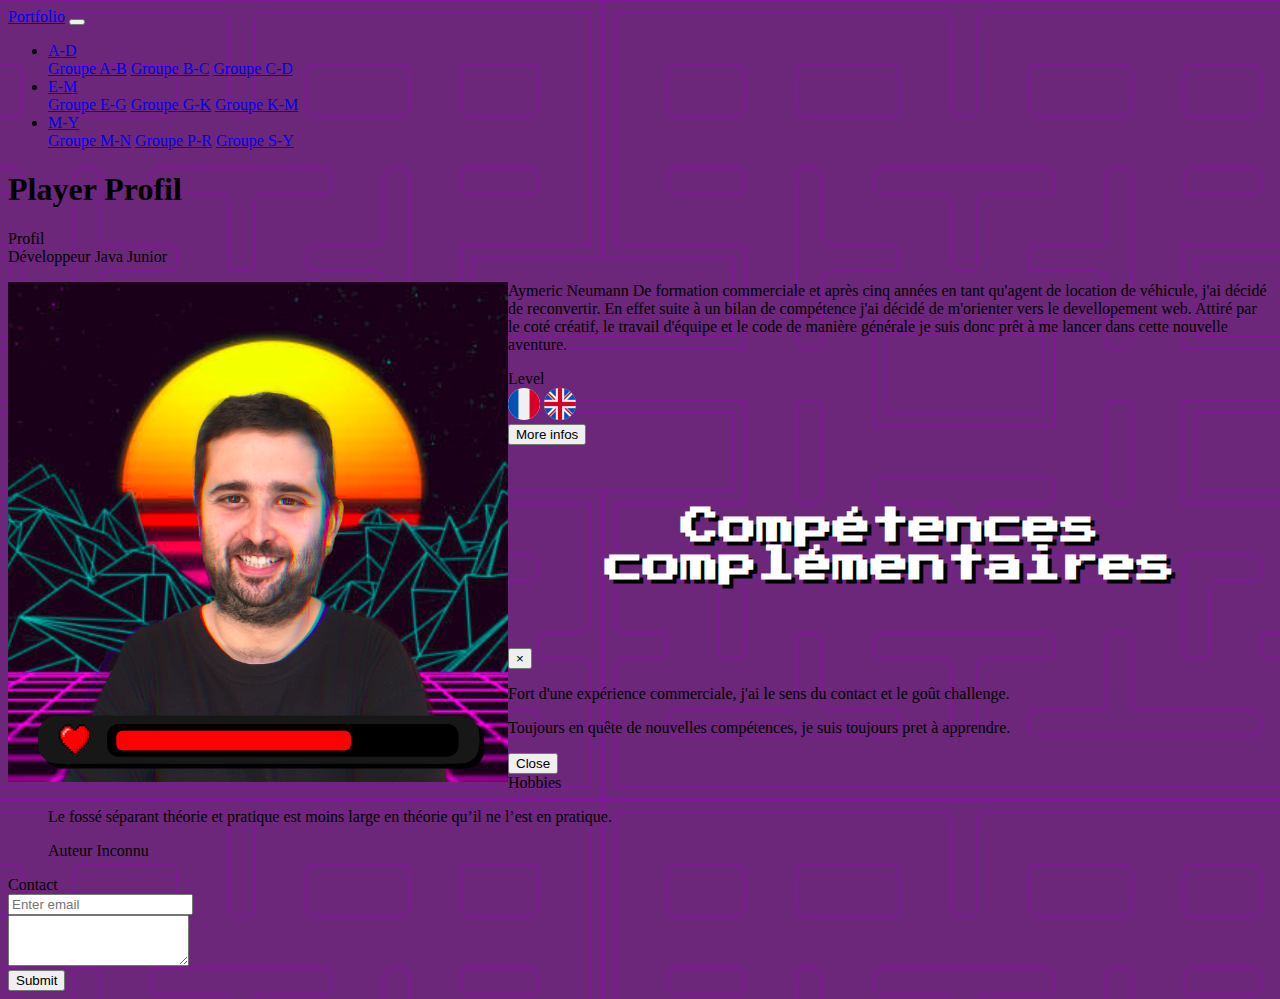
<file: ProfilPage_Aymeric.html>
<!DOCTYPE html>
<html lang="en">

<head>
    <meta charset="UTF-8">
    <meta name="viewport" content="width=device-width, initial-scale=1.0">
    <meta http-equiv="X-UA-Compatible" content="ie=edge">


    <link rel="stylesheet" href="https://stackpath.bootstrapcdn.com/bootstrap/4.1.3/css/bootstrap.min.css" integrity="sha384-MCw98/SFnGE8fJT3GXwEOngsV7Zt27NXFoaoApmYm81iuXoPkFOJwJ8ERdknLPMO"
        crossorigin="anonymous">
    <link rel="stylesheet" href="https://use.fontawesome.com/releases/v5.3.1/css/all.css" integrity="sha384-mzrmE5qonljUremFsqc01SB46JvROS7bZs3IO2EmfFsd15uHvIt+Y8vEf7N7fWAU"
        crossorigin="anonymous">

        <link rel="stylesheet" type="text/css" href="style.css">
        <link href="https://fonts.googleapis.com/css?family=Cousine|Press+Start+2P" rel="stylesheet">


    <title>Portfolio Equipe 7</title>
</head>

<body>
    <!--NAVBAR START-->
    <div class="container-fluid" style="padding:0px;">
            <nav class="navbar navbar-expand-lg navbar-light bg-light">
                    <a class="navbar-brand" href="#">Portfolio</a>
                  <button class="navbar-toggler" type="button" data-toggle="collapse" data-target="#navbarNavDropdown" aria-controls="navbarNavDropdown" aria-expanded="false" aria-label="Toggle navigation">
                    <span class="navbar-toggler-icon"></span>
                  </button>
                  <div class="collapse navbar-collapse" id="navbarNavDropdown">
                    <ul class="navbar-nav ml-auto mr-5">
                          <li class="nav-item dropdown">
                            <a class="nav-link dropdown-toggle" href="#" id="groupe1" data-toggle="dropdown" aria-haspopup="true" aria-expanded="false">
                                A-D
                            </a>
                            <div class="dropdown-menu" aria-labelledby="groupe1">
                                <a class="dropdown-item" href="page1.html">Groupe A-B</a>
                                <a class="dropdown-item" href="page2.html">Groupe B-C</a>
                                <a class="dropdown-item" href="page3.html">Groupe C-D</a>
                            </div>
                        </li>
    
                          <li class="nav-item dropdown">
                            <a class="nav-link dropdown-toggle" href="#" id="groupe2" data-toggle="dropdown" aria-haspopup="true" aria-expanded="false">
                                E-M
                            </a>
                            <div class="dropdown-menu" aria-labelledby="groupe2">
                                <a class="dropdown-item" href="page4.html">Groupe E-G</a>
                                <a class="dropdown-item" href="page5.html">Groupe G-K</a>
                                <a class="dropdown-item" href="page6.html">Groupe K-M</a>
                            </div>
                        </li>
    
                        <li class="nav-item dropdown">
                            <a class="nav-link dropdown-toggle" href="#" id="groupe3" data-toggle="dropdown" aria-haspopup="true" aria-expanded="false">
                                M-Y
                            </a>
                            <div class="dropdown-menu" aria-labelledby="groupe3">
                                <a class="dropdown-item" href="page7.html">Groupe M-N</a>
                                <a class="dropdown-item" href="page8.html">Groupe P-R</a>
                                <a class="dropdown-item" href="page9.html">Groupe S-Y</a>
                            </div>
                        </li>
                    </ul>
                  </div>
            </nav>
        </div>
    
    <!--NAVBAR END-->

    <h1 class="profilPageTitle">Player Profil</h1>

    <section class="ProfilSection">
    <!--Profiles-->
    <div class="sectionNames">Profil</div>



    <div class="card maCarte">

        <div class="card-header myTitleCard">
            Développeur Java Junior
        </div>
        <div class="card-body">
                <p class="cardDescription textCard">
                  <img src="img/Aymeric.png" alt="Image_Profil" class="profilePic" align="left" >

                    <myName>Aymeric Neumann</myName>
                    De formation commerciale et après cinq années en tant qu'agent de location de véhicule,
                    j'ai décidé de reconvertir. En effet suite à un bilan de compétence j'ai décidé de m'orienter
                    vers le devellopement web. Attiré par le coté créatif, le travail d'équipe et le code de 
                    manière générale je suis donc prêt à me lancer dans cette nouvelle aventure.
                    </p>

        </div>
    </div>
    </section>
    <!--Level-->
    <section class="LevelSection">
    <div class="sectionNames">Level</div>

    <div class="card maCarte">
        <div class="card-body">
            <div>
                <div class="logoSpan"><i class="fab fa-html5 fa-2x"></i><i class="fab fa-css3-alt fa-2x"></i></div>
                <div class="progress m-2" >
                    <div class="progress-bar progress-bar-striped progress-bar-animated progBar" role="progressbar"
                        aria-valuenow="75" aria-valuemin="0" aria-valuemax="100" style="width: 65%"></div>
                </div>
                <span><i class="fab fa-js-square fa-2x"></i></span>
                <div class="progress m-2" >
                    <div class="progress-bar progress-bar-striped progress-bar-animated progBar" role="progressbar"
                        aria-valuenow="20" aria-valuemin="0" aria-valuemax="100" style="width: 12%"></div>
                </div>
                <div><i class="fab fa-java fa-2x"></i></div>
                <div class="progress m-2" >
                    <div class="progress-bar progress-bar-striped progress-bar-animated progBar" role="progressbar"
                        aria-valuenow="5" aria-valuemin="0" aria-valuemax="100" style="width: 5%"></div>
                </div>
                <div><i class="fab fa-php fa-2x"></i></div>
                <div class="progress m-2" >
                    <div class="progress-bar progress-bar-striped progress-bar-animated progBar" role="progressbar"
                        aria-valuenow="1" aria-valuemin="0" aria-valuemax="100" style="width: 1%"></div>
                </div>
            </div>
            <div>
                <div class="flagContainer">
                    <img src="img/france.png" alt="flag1">
                    <img src="img/united-kingdom.png" alt="flag2">
                </div>
            </div>
            <button type="button" class="btn btn-primary modalBtn" data-toggle="modal" data-target="#exampleModal">
                More infos
            </button>
            <div class="modal fade" id="exampleModal" tabindex="-1" role="dialog" aria-labelledby="exampleModalLabel"
                aria-hidden="true">
                <div class="modal-dialog" role="document">
                    <div class="modal-content">
                        <div class="modal-header">
                            <h5 class="modal-title" id="exampleModalLabel">Compétences complémentaires</h5>
                            <button type="button" class="close" data-dismiss="modal" aria-label="Close">
                                <span aria-hidden="true">&times;</span>
                            </button>
                        </div>
                        <div class="modal-body">
                            <p>Fort d'une expérience commerciale, j'ai le sens du contact et le goût challenge.</p>
                            <p>Toujours en quête de nouvelles compétences, je suis toujours pret à apprendre.</p>
                        </div>
                        <div class="modal-footer">
                            <button type="button" class="btn btn-secondary" data-dismiss="modal">Close</button>
                        </div>
                    </div>
                </div>
            </div>

        </div>
    </div>
    </section>

    <!--Hobbies-->
    <section class="HobbiesSection">
        <div class="sectionNames">Hobbies</div>

        <div class="card maCarte">
            <div class="card-header hobbiesCardHeader">
                <i class="fas fa-motorcycle fa-2x"></i>
                <i class="fas fa-gamepad fa-2x"></i>
                <i class="fas fa-film fa-2x"></i>
            </div>
            <div class="card-body">
                <blockquote class="blockquote mb-0">
                    <p>Le fossé séparant théorie et pratique est moins large en théorie qu’il ne l’est en pratique.</p>
                    <div class="blockquote-footer">Auteur Inconnu<cite title="Source Title"></cite></div>
                </blockquote>
            </div>
        </div>
        <a href="../page7.html" class="blackLink"><i class="fas fa-arrow-circle-left fa-7x desktopVersion"></i></a><!--RETURN TO HOME BTN DESKTOP-->
    </section>

    <!--Contact-->
    <section class="ContactSection">
    <div class="sectionNames">Contact</div>

    <div class="card maCarte">
      <div class="card-header myTitleCard">
        <a href="https://www.linkedin.com/in/aymeric-neumann-867a4316a/" target="_blank" class="blackLink"><i class="fab fa-linkedin fa-2x socialNetworkLogo"></i></a>
        <a href="https://github.com/AyNeumann" target="_blank" class="blackLink"><i class="fab fa-github-square fa-2x socialNetworkLogo"></i></a>
        <a href="https://www.viadeo.com/p/00229co3fmqceszg" target="_blank" class="blackLink"><i class="fab fa-viadeo-square fa-2x socialNetworkLogo"></i></a>
      </div>

        <div class="card-body">
            <form>
                <div class="form-group">
                    <input type="email" class="form-control" id="exampleInputEmail1" aria-describedby="emailHelp"
                        placeholder="Enter email">
                </div>
                <div class="form-group">
                    <textarea class="form-control" id="exampleFormControlTextarea1" rows="3"></textarea>
                </div>
                <button type="submit" class="btn btn-primary submitBtn">Submit</button>
            </form>
        </div>
    </div>
    </section>

    <div class="ReturnArrowContainer">
        <a href="../page7.html" class="blackLink"><i class="fas fa-arrow-circle-left fa-3x mobileVersion"></i></a><!--RETURN TO HOME BTN MOBILE-->
    </div>



    <script src="https://code.jquery.com/jquery-3.3.1.slim.min.js" integrity="sha384-q8i/X+965DzO0rT7abK41JStQIAqVgRVzpbzo5smXKp4YfRvH+8abtTE1Pi6jizo"
        crossorigin="anonymous"></script>
    <script src="https://cdnjs.cloudflare.com/ajax/libs/popper.js/1.14.3/umd/popper.min.js" integrity="sha384-ZMP7rVo3mIykV+2+9J3UJ46jBk0WLaUAdn689aCwoqbBJiSnjAK/l8WvCWPIPm49"
        crossorigin="anonymous"></script>
    <script src="https://stackpath.bootstrapcdn.com/bootstrap/4.1.3/js/bootstrap.min.js" integrity="sha384-ChfqqxuZUCnJSK3+MXmPNIyE6ZbWh2IMqE241rYiqJxyMiZ6OW/JmZQ5stwEULTy"
        crossorigin="anonymous"></script>
</body>

</html>
</file>
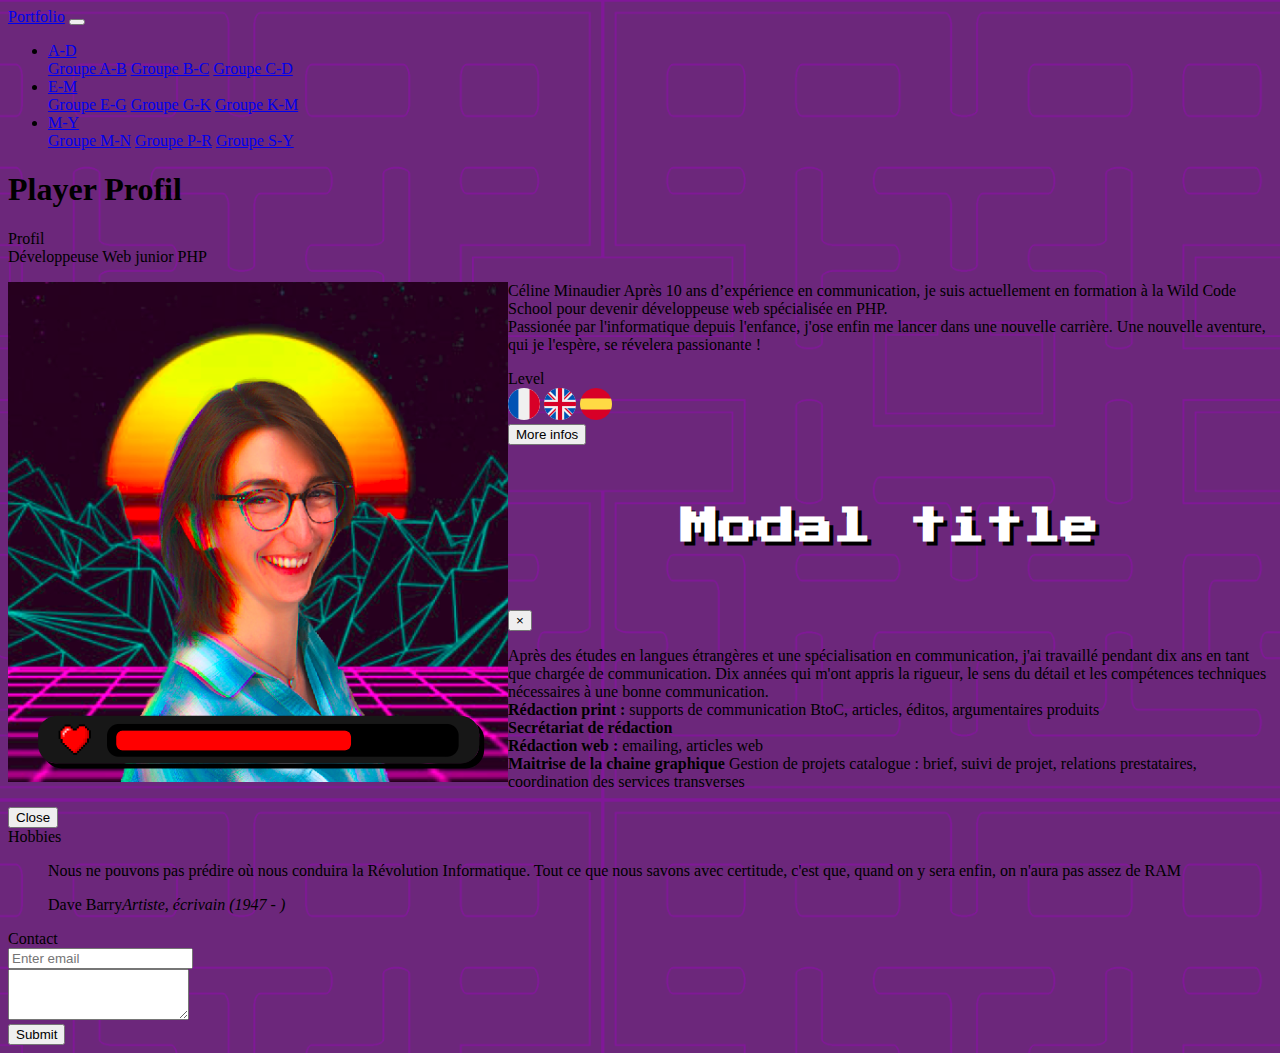
<file: ProfilPage_Celine.html>
<!DOCTYPE html>
<html lang="en">

<head>
    <meta charset="UTF-8">
    <meta name="viewport" content="width=device-width, initial-scale=1.0">
    <meta http-equiv="X-UA-Compatible" content="ie=edge">


    <link rel="stylesheet" href="https://stackpath.bootstrapcdn.com/bootstrap/4.1.3/css/bootstrap.min.css" integrity="sha384-MCw98/SFnGE8fJT3GXwEOngsV7Zt27NXFoaoApmYm81iuXoPkFOJwJ8ERdknLPMO"
        crossorigin="anonymous">
    <link rel="stylesheet" href="https://use.fontawesome.com/releases/v5.3.1/css/all.css" integrity="sha384-mzrmE5qonljUremFsqc01SB46JvROS7bZs3IO2EmfFsd15uHvIt+Y8vEf7N7fWAU"
        crossorigin="anonymous">

        <link rel="stylesheet" type="text/css" href="style.css">
        <link href="https://fonts.googleapis.com/css?family=Cousine|Press+Start+2P" rel="stylesheet">


    <title>Portfolio Equipe 7</title>
</head>

<body>
    <!--NAVBAR START-->
    <div class="container-fluid" style="padding:0px;">
            <nav class="navbar navbar-expand-lg navbar-light bg-light">
                    <a class="navbar-brand" href="#">Portfolio</a>
                  <button class="navbar-toggler" type="button" data-toggle="collapse" data-target="#navbarNavDropdown" aria-controls="navbarNavDropdown" aria-expanded="false" aria-label="Toggle navigation">
                    <span class="navbar-toggler-icon"></span>
                  </button>
                  <div class="collapse navbar-collapse" id="navbarNavDropdown">
                    <ul class="navbar-nav ml-auto mr-5">
                          <li class="nav-item dropdown">
                            <a class="nav-link dropdown-toggle" href="#" id="groupe1" data-toggle="dropdown" aria-haspopup="true" aria-expanded="false">
                                A-D
                            </a>
                            <div class="dropdown-menu" aria-labelledby="groupe1">
                                <a class="dropdown-item" href="page1.html">Groupe A-B</a>
                                <a class="dropdown-item" href="page2.html">Groupe B-C</a>
                                <a class="dropdown-item" href="page3.html">Groupe C-D</a>
                            </div>
                        </li>
    
                          <li class="nav-item dropdown">
                            <a class="nav-link dropdown-toggle" href="#" id="groupe2" data-toggle="dropdown" aria-haspopup="true" aria-expanded="false">
                                E-M
                            </a>
                            <div class="dropdown-menu" aria-labelledby="groupe2">
                                <a class="dropdown-item" href="page4.html">Groupe E-G</a>
                                <a class="dropdown-item" href="page5.html">Groupe G-K</a>
                                <a class="dropdown-item" href="page6.html">Groupe K-M</a>
                            </div>
                        </li>
    
                        <li class="nav-item dropdown">
                            <a class="nav-link dropdown-toggle" href="#" id="groupe3" data-toggle="dropdown" aria-haspopup="true" aria-expanded="false">
                                M-Y
                            </a>
                            <div class="dropdown-menu" aria-labelledby="groupe3">
                                <a class="dropdown-item" href="page7.html">Groupe M-N</a>
                                <a class="dropdown-item" href="page8.html">Groupe P-R</a>
                                <a class="dropdown-item" href="page9.html">Groupe S-Y</a>
                            </div>
                        </li>
                    </ul>
                  </div>
            </nav>
        </div>
    
    <!--NAVBAR END-->

    <h1 class="profilPageTitle">Player Profil</h1>

    <section class="ProfilSection">
    <!--Profiles-->
    <div class="sectionNames">Profil</div>



    <div class="card maCarte">

        <div class="card-header myTitleCard">
            Développeuse Web junior PHP
        </div>
        <div class="card-body">
                <p class="cardDescription textCard">
                  <img src="img/Celine.png" alt="Image_Profil" class="profilePic" align="left" >

                    <myName>Céline Minaudier</myName>
                    Après 10 ans d’expérience en communication, je suis actuellement en
                    formation à la Wild Code School pour devenir développeuse web spécialisée en PHP.<br/>
                    Passionée par l'informatique depuis l'enfance, j'ose enfin me lancer dans une nouvelle carrière. 
                    Une nouvelle aventure, qui je l'espère, se révelera passionante !
                </p>

        </div>
    </div>
    </section>
    <!--Level-->
    <section class="LevelSection">
    <div class="sectionNames">Level</div>

    <div class="card maCarte">
        <div class="card-body">
            <div>
                <div class="logoSpan"><i class="fab fa-html5 fa-2x"></i><i class="fab fa-css3-alt fa-2x"></i></div>
                <div class="progress m-2" >
                    <div class="progress-bar progress-bar-striped progress-bar-animated progBar" role="progressbar"
                        aria-valuenow="75" aria-valuemin="0" aria-valuemax="100" style="width: 30%"></div>
                </div>
                <span><i class="fab fa-js-square fa-2x"></i></span>
                <div class="progress m-2" >
                    <div class="progress-bar progress-bar-striped progress-bar-animated progBar" role="progressbar"
                        aria-valuenow="20" aria-valuemin="0" aria-valuemax="100" style="width: 1%"></div>
                </div>
                <div><i class="fab fa-java fa-2x"></i></div>
                <div class="progress m-2" >
                    <div class="progress-bar progress-bar-striped progress-bar-animated progBar" role="progressbar"
                        aria-valuenow="5" aria-valuemin="0" aria-valuemax="100" style="width: 1%"></div>
                </div>
                <div><i class="fab fa-php fa-2x"></i></div>
                <div class="progress m-2" >
                    <div class="progress-bar progress-bar-striped progress-bar-animated progBar" role="progressbar"
                        aria-valuenow="1" aria-valuemin="0" aria-valuemax="100" style="width: 10%"></div>
                </div>
            </div>
            <div>
                <div class="flagContainer">
                    <img src="img/france.png" alt="flag1">
                    <img src="img/united-kingdom.png" alt="flag2">
                    <img src="img/spain.png" alt="flag3">
                </div>
            </div>
            <button type="button" class="btn btn-primary modalBtn" data-toggle="modal" data-target="#exampleModal">
                More infos
            </button>
            <div class="modal fade" id="exampleModal" tabindex="-1" role="dialog" aria-labelledby="exampleModalLabel"
                aria-hidden="true">
                <div class="modal-dialog" role="document">
                    <div class="modal-content">
                        <div class="modal-header">
                            <h5 class="modal-title" id="exampleModalLabel">Modal title</h5>
                            <button type="button" class="close" data-dismiss="modal" aria-label="Close">
                                <span aria-hidden="true">&times;</span>
                            </button>
                        </div>
                        <div class="modal-body">
<p>Après des études en langues étrangères et une spécialisation en communication, 
    j'ai travaillé pendant dix ans en tant que chargée de communication. 
    Dix années qui m'ont appris la rigueur, le sens du détail et les compétences techniques nécessaires
    à une bonne communication.<br/>
    <b>Rédaction print : </b>supports de communication BtoC, articles, éditos, argumentaires produits<br/>
    <b>Secrétariat de rédaction</b><br/>
    <b>Rédaction web : </b>emailing, articles web<br/>
    <b>Maitrise de la chaine graphique</b> Gestion de projets catalogue : brief, suivi de projet, relations prestataires, coordination des services transverses
</p>
                        </div>
                        <div class="modal-footer">
                            <button type="button" class="btn btn-secondary" data-dismiss="modal">Close</button>
                        </div>
                    </div>
                </div>
            </div>

        </div>
    </div>
    </section>

    <!--Hobbies-->
    <section class="HobbiesSection">
        <div class="sectionNames">Hobbies</div>

        <div class="card maCarte">
            <div class="card-header hobbiesCardHeader">
                <i class="fas fa-swimmer fa-2x"></i>
                <i class="fas fa-headphones fa-2x"></i>
                <i class="fas fa-film fa-2x"></i>
            </div>
            <div class="card-body">
                <blockquote class="blockquote mb-0">
                    <p>Nous ne pouvons pas prédire où nous conduira la Révolution Informatique. Tout ce que nous savons
                            avec certitude, c'est que, quand on y sera enfin, on n'aura pas assez de RAM</p>
                    <div class="blockquote-footer">Dave Barry<cite title="Source Title">Artiste, écrivain (1947 - )</div>
                </blockquote>
            </div>
        </div>
        <a href="../page7.html" class="blackLink"><i class="fas fa-arrow-circle-left fa-7x desktopVersion"></i></a><!--RETURN TO HOME BTN DESKTOP-->
    </section>

    <!--Contact-->
    <section class="ContactSection">
    <div class="sectionNames">Contact</div>

    <div class="card maCarte">
      <div class="card-header myTitleCard">
        <a href="https://www.linkedin.com/in/celine-minaudier-3801a810/" target="_blank" class="blackLink"><i class="fab fa-linkedin fa-2x socialNetworkLogo"></i></a>
        <a href="https://github.com/CelineMi?tab=repositories" target="_blank" class="blackLink"><i class="fab fa-github-square fa-2x socialNetworkLogo"></i></a>
        <a href="http://www.viadeo.com/p/0021gbx3wqnz11a9" target="_blank" class="blackLink"><i class="fab fa-viadeo-square fa-2x socialNetworkLogo"></i></a>
      </div>

        <div class="card-body">
            <form>
                <div class="form-group">
                    <input type="email" class="form-control" id="exampleInputEmail1" aria-describedby="emailHelp"
                        placeholder="Enter email">
                </div>
                <div class="form-group">
                    <textarea class="form-control" id="exampleFormControlTextarea1" rows="3"></textarea>
                </div>
                <button type="submit" class="btn btn-primary submitBtn">Submit</button>
            </form>
        </div>
    </div>
    </section>

    <div class="ReturnArrowContainer">
        <a href="../page7.html" class="blackLink"><i class="fas fa-arrow-circle-left fa-3x mobileVersion"></i></a><!--RETURN TO HOME BTN MOBILE-->
    </div>



    <script src="https://code.jquery.com/jquery-3.3.1.slim.min.js" integrity="sha384-q8i/X+965DzO0rT7abK41JStQIAqVgRVzpbzo5smXKp4YfRvH+8abtTE1Pi6jizo"
        crossorigin="anonymous"></script>
    <script src="https://cdnjs.cloudflare.com/ajax/libs/popper.js/1.14.3/umd/popper.min.js" integrity="sha384-ZMP7rVo3mIykV+2+9J3UJ46jBk0WLaUAdn689aCwoqbBJiSnjAK/l8WvCWPIPm49"
        crossorigin="anonymous"></script>
    <script src="https://stackpath.bootstrapcdn.com/bootstrap/4.1.3/js/bootstrap.min.js" integrity="sha384-ChfqqxuZUCnJSK3+MXmPNIyE6ZbWh2IMqE241rYiqJxyMiZ6OW/JmZQ5stwEULTy"
        crossorigin="anonymous"></script>
</body>

</html>
</file>
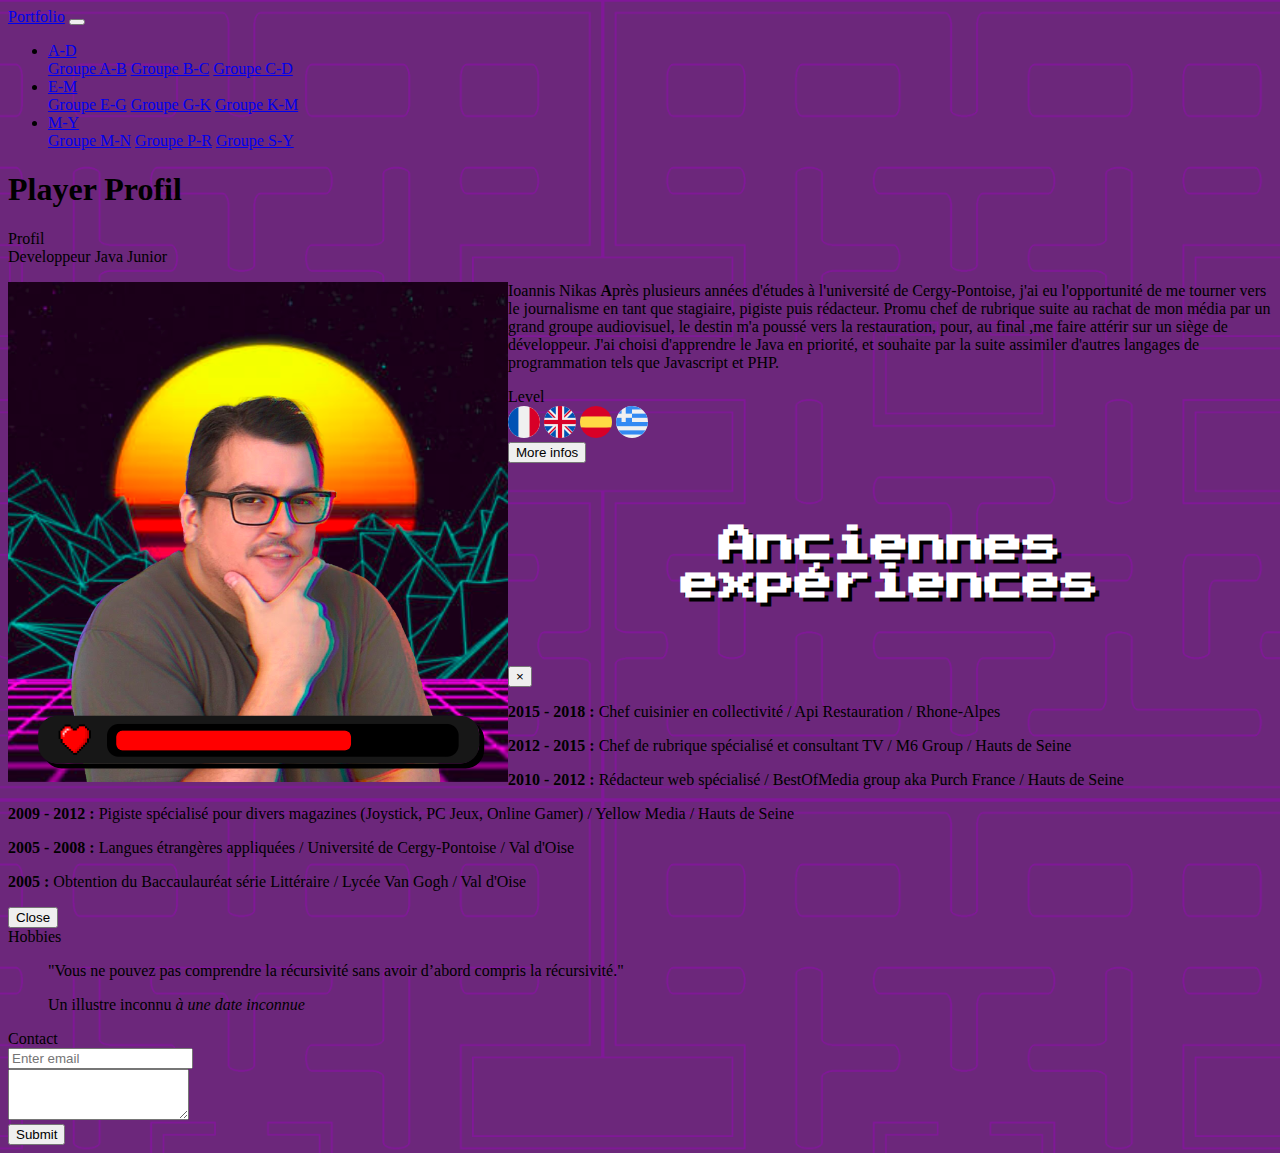
<file: ProfilPage_Ioannis.html>
<!DOCTYPE html>
<html lang="en">

<head>
    <meta charset="UTF-8">
    <meta name="viewport" content="width=device-width, initial-scale=1.0">
    <meta http-equiv="X-UA-Compatible" content="ie=edge">


    <link rel="stylesheet" href="https://stackpath.bootstrapcdn.com/bootstrap/4.1.3/css/bootstrap.min.css" integrity="sha384-MCw98/SFnGE8fJT3GXwEOngsV7Zt27NXFoaoApmYm81iuXoPkFOJwJ8ERdknLPMO"
        crossorigin="anonymous">
    <link rel="stylesheet" href="https://use.fontawesome.com/releases/v5.3.1/css/all.css" integrity="sha384-mzrmE5qonljUremFsqc01SB46JvROS7bZs3IO2EmfFsd15uHvIt+Y8vEf7N7fWAU"
        crossorigin="anonymous">

        <link rel="stylesheet" type="text/css" href="style.css">
        <link href="https://fonts.googleapis.com/css?family=Cousine|Press+Start+2P" rel="stylesheet">


    <title>Portfolio Equipe 7</title>
</head>

<body>
    <!--NAVBAR START-->
    <div class="container-fluid" style="padding:0px;">
            <nav class="navbar navbar-expand-lg navbar-light bg-light">
                    <a class="navbar-brand" href="#">Portfolio</a>
                  <button class="navbar-toggler" type="button" data-toggle="collapse" data-target="#navbarNavDropdown" aria-controls="navbarNavDropdown" aria-expanded="false" aria-label="Toggle navigation">
                    <span class="navbar-toggler-icon"></span>
                  </button>
                  <div class="collapse navbar-collapse" id="navbarNavDropdown">
                    <ul class="navbar-nav ml-auto mr-5">
                          <li class="nav-item dropdown">
                            <a class="nav-link dropdown-toggle" href="#" id="groupe1" data-toggle="dropdown" aria-haspopup="true" aria-expanded="false">
                                A-D
                            </a>
                            <div class="dropdown-menu" aria-labelledby="groupe1">
                                <a class="dropdown-item" href="page1.html">Groupe A-B</a>
                                <a class="dropdown-item" href="page2.html">Groupe B-C</a>
                                <a class="dropdown-item" href="page3.html">Groupe C-D</a>
                            </div>
                        </li>
    
                          <li class="nav-item dropdown">
                            <a class="nav-link dropdown-toggle" href="#" id="groupe2" data-toggle="dropdown" aria-haspopup="true" aria-expanded="false">
                                E-M
                            </a>
                            <div class="dropdown-menu" aria-labelledby="groupe2">
                                <a class="dropdown-item" href="page4.html">Groupe E-G</a>
                                <a class="dropdown-item" href="page5.html">Groupe G-K</a>
                                <a class="dropdown-item" href="page6.html">Groupe K-M</a>
                            </div>
                        </li>
    
                        <li class="nav-item dropdown">
                            <a class="nav-link dropdown-toggle" href="#" id="groupe3" data-toggle="dropdown" aria-haspopup="true" aria-expanded="false">
                                M-Y
                            </a>
                            <div class="dropdown-menu" aria-labelledby="groupe3">
                                <a class="dropdown-item" href="page7.html">Groupe M-N</a>
                                <a class="dropdown-item" href="page8.html">Groupe P-R</a>
                                <a class="dropdown-item" href="page9.html">Groupe S-Y</a>
                            </div>
                        </li>
                    </ul>
                  </div>
            </nav>
        </div>
    
    <!--NAVBAR END-->

    <h1 class="profilPageTitle">Player Profil</h1>

    <section class="ProfilSection">
    <!--Profiles-->
    <div class="sectionNames">Profil</div>



    <div class="card maCarte">

        <div class="card-header myTitleCard">
            Developpeur Java Junior
        </div>
        <div class="card-body">
                <p class="cardDescription textCard">
                  <img src="img/Ioannis.png" alt="Image_Profil" class="profilePic" align="left" >

                    <myName>Ioannis Nikas</myName>
                    <b>A</b>près plusieurs années d'études à l'université de Cergy-Pontoise, 
                    j'ai eu l'opportunité de me tourner vers le journalisme en tant que stagiaire, pigiste puis rédacteur.
                    Promu chef de rubrique suite au rachat de mon média par un grand groupe audiovisuel, le destin m'a poussé vers la restauration,
                    pour, au final ,me faire attérir sur un siège de développeur. J'ai choisi d'apprendre le Java en priorité, et souhaite par la suite
                    assimiler d'autres langages de programmation tels que Javascript et PHP.
                    <br/>

        </div>
    </div>
    </section>
    <!--Level-->
    <section class="LevelSection">
    <div class="sectionNames">Level</div>

    <div class="card maCarte">
        <div class="card-body">
            <div>
                <div class="logoSpan"><i class="fab fa-html5 fa-2x"></i><i class="fab fa-css3-alt fa-2x"></i></div>
                <div class="progress m-2" >
                    <div class="progress-bar progress-bar-striped progress-bar-animated progBar" role="progressbar"
                        aria-valuenow="70" aria-valuemin="0" aria-valuemax="100" style="width: 50%"></div>
                </div>
                <span><i class="fab fa-js-square fa-2x"></i></span>
                <div class="progress m-2" >
                    <div class="progress-bar progress-bar-striped progress-bar-animated progBar" role="progressbar"
                        aria-valuenow="10" aria-valuemin="0" aria-valuemax="100" style="width: 10%"></div>
                </div>
                <div><i class="fab fa-java fa-2x"></i></div>
                <div class="progress m-2" >
                    <div class="progress-bar progress-bar-striped progress-bar-animated progBar" role="progressbar"
                        aria-valuenow="10" aria-valuemin="0" aria-valuemax="100" style="width: 10%"></div>
                </div>
                <div><i class="fab fa-php fa-2x"></i></div>
                <div class="progress m-2" >
                    <div class="progress-bar progress-bar-striped progress-bar-animated progBar" role="progressbar"
                        aria-valuenow="1" aria-valuemin="0" aria-valuemax="100" style="width: 1%"></div>
                </div>
            </div>
            <div>
                <div class="flagContainer">
                    <img src="img/france.png" alt="flag1">
                    <img src="img/united-kingdom.png" alt="flag2">
                    <img src="img/spain.png" alt="flag3">
                    <img src="img/greece.png" alt="flag3">
                </div>
            </div>
            <button type="button" class="btn btn-primary modalBtn" data-toggle="modal" data-target="#exampleModal">
                More infos
            </button>
            <div class="modal fade" id="exampleModal" tabindex="-1" role="dialog" aria-labelledby="exampleModalLabel"
                aria-hidden="true">
                <div class="modal-dialog" role="document">
                    <div class="modal-content">
                        <div class="modal-header">
                            <h5 class="modal-title" id="exampleModalLabel">Anciennes expériences</h5>
                            <button type="button" class="close" data-dismiss="modal" aria-label="Close">
                                <span aria-hidden="true">&times;</span>
                            </button>
                        </div>
                        <div class="modal-body">
                            <p><b>2015 - 2018 :</b> Chef cuisinier en collectivité / Api Restauration / Rhone-Alpes</p>
                            <p><b>2012 - 2015 :</b> Chef de rubrique spécialisé et consultant TV / M6 Group / Hauts de Seine</p>
                            <p><b>2010 - 2012 :</b> Rédacteur web spécialisé / BestOfMedia group aka Purch France / Hauts de Seine</p>
                            <p><b>2009 - 2012 :</b> Pigiste spécialisé pour divers magazines (Joystick, PC Jeux, Online Gamer) / Yellow Media / Hauts de Seine</p>
                            <p><b>2005 - 2008 :</b> Langues étrangères appliquées / Université de Cergy-Pontoise / Val d'Oise</p>
                            <p><b>2005 :</b> Obtention du Baccaulauréat série Littéraire / Lycée Van Gogh / Val d'Oise</p>
                        </div>
                        <div class="modal-footer">
                            <button type="button" class="btn btn-secondary" data-dismiss="modal">Close</button>
                        </div>
                    </div>
                </div>
            </div>

        </div>
    </div>
    </section>

    <!--Hobbies-->
    <section class="HobbiesSection">
        <div class="sectionNames">Hobbies</div>

        <div class="card maCarte">
            <div class="card-header hobbiesCardHeader">
                <i class="fas fa-utensils fa-2x"></i>
                <i class="fas fa-gamepad fa-2x"></i>
                <i class="fas fa-book fa-2x"></i>
            </div>
            <div class="card-body">
                <blockquote class="blockquote mb-0">
                    <p>"Vous ne pouvez pas comprendre la récursivité sans avoir d’abord compris la récursivité."</p>
                    <div class="blockquote-footer">Un illustre inconnu <cite title="Source Title">à une date inconnue</cite></div>
                </blockquote>
            </div>
        </div>
        <a href="../page7.html" class="blackLink"><i class="fas fa-arrow-circle-left fa-7x desktopVersion"></i></a><!--RETURN TO HOME BTN DESKTOP-->
    </section>

    <!--Contact-->
    <section class="ContactSection">
    <div class="sectionNames">Contact</div>

    <div class="card maCarte">
      <div class="card-header myTitleCard">
        <a href="https://www.linkedin.com/in/ioannis-nikas-5773b318/" target="_blank" class="blackLink"><i class="fab fa-linkedin fa-2x socialNetworkLogo"></i></a>
        <a href="https://github.com/Alvardh" target="_blank" class="blackLink"><i class="fab fa-github-square fa-2x socialNetworkLogo"></i></a>
        <a href="https://www.viadeo.com/p/0022v2m9w57o786" target="_blank" class="blackLink"><i class="fab fa-viadeo-square fa-2x socialNetworkLogo"></i></a>
      </div>

        <div class="card-body">
            <form>
                <div class="form-group">
                    <input type="email" class="form-control" id="exampleInputEmail1" aria-describedby="emailHelp"
                        placeholder="Enter email">
                </div>
                <div class="form-group">
                    <textarea class="form-control" id="exampleFormControlTextarea1" rows="3"></textarea>
                </div>
                <button type="submit" class="btn btn-primary submitBtn">Submit</button>
            </form>
        </div>
    </div>
    </section>

    <div class="ReturnArrowContainer">
        <a href="../page7.html" class="blackLink"><i class="fas fa-arrow-circle-left fa-3x mobileVersion"></i></a><!--RETURN TO HOME BTN MOBILE-->
    </div>



    <script src="https://code.jquery.com/jquery-3.3.1.slim.min.js" integrity="sha384-q8i/X+965DzO0rT7abK41JStQIAqVgRVzpbzo5smXKp4YfRvH+8abtTE1Pi6jizo"
        crossorigin="anonymous"></script>
    <script src="https://cdnjs.cloudflare.com/ajax/libs/popper.js/1.14.3/umd/popper.min.js" integrity="sha384-ZMP7rVo3mIykV+2+9J3UJ46jBk0WLaUAdn689aCwoqbBJiSnjAK/l8WvCWPIPm49"
        crossorigin="anonymous"></script>
    <script src="https://stackpath.bootstrapcdn.com/bootstrap/4.1.3/js/bootstrap.min.js" integrity="sha384-ChfqqxuZUCnJSK3+MXmPNIyE6ZbWh2IMqE241rYiqJxyMiZ6OW/JmZQ5stwEULTy"
        crossorigin="anonymous"></script>
</body>

</html>
</file>
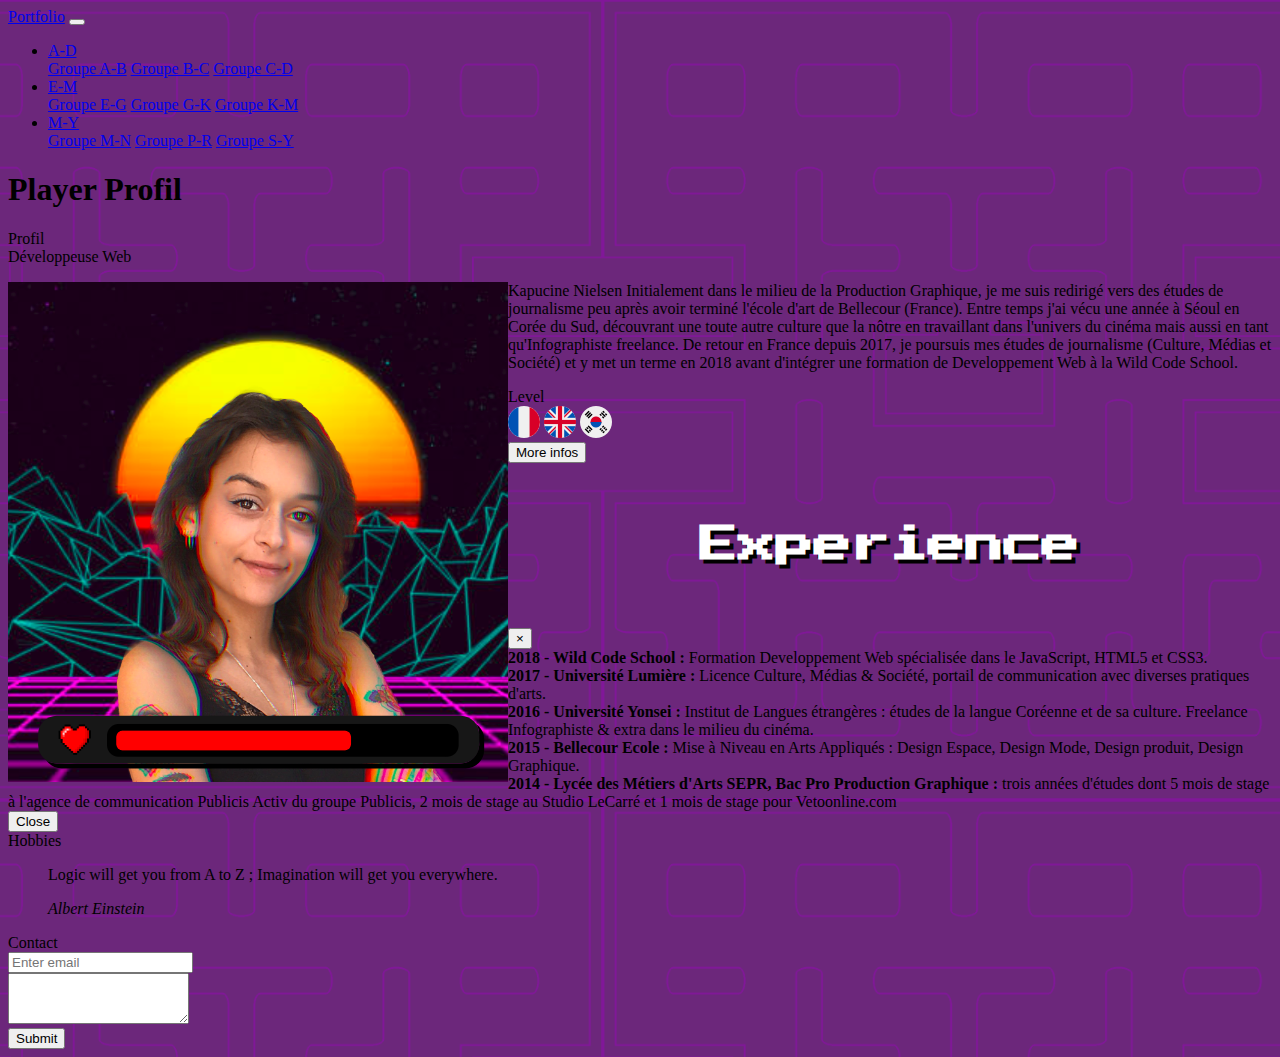
<file: ProfilPage_Kapucine.html>
<!DOCTYPE html>
<html lang="en">

<head>
    <meta charset="UTF-8">
    <meta name="viewport" content="width=device-width, initial-scale=1.0">
    <meta http-equiv="X-UA-Compatible" content="ie=edge">


    <link rel="stylesheet" href="https://stackpath.bootstrapcdn.com/bootstrap/4.1.3/css/bootstrap.min.css" integrity="sha384-MCw98/SFnGE8fJT3GXwEOngsV7Zt27NXFoaoApmYm81iuXoPkFOJwJ8ERdknLPMO"
        crossorigin="anonymous">
    <link rel="stylesheet" href="https://use.fontawesome.com/releases/v5.3.1/css/all.css" integrity="sha384-mzrmE5qonljUremFsqc01SB46JvROS7bZs3IO2EmfFsd15uHvIt+Y8vEf7N7fWAU"
        crossorigin="anonymous">

        <link rel="stylesheet" type="text/css" href="style.css">
        <link href="https://fonts.googleapis.com/css?family=Cousine|Press+Start+2P" rel="stylesheet">


    <title>Portfolio Equipe 7</title>
</head>

<body>
    <!--NAVBAR START-->
    <div class="container-fluid" style="padding:0px;">
        <nav class="navbar navbar-expand-lg navbar-light bg-light">
            <a class="navbar-brand" href="#">Portfolio</a>
            <button class="navbar-toggler" type="button" data-toggle="collapse" data-target="#navbarNavDropdown" aria-controls="navbarNavDropdown"
                aria-expanded="false" aria-label="Toggle navigation">
                <span class="navbar-toggler-icon"></span>
            </button>
            <div class="collapse navbar-collapse" id="navbarNavDropdown">
                <ul class="navbar-nav ml-auto mr-5">
                    <li class="nav-item dropdown">
                        <a class="nav-link dropdown-toggle" href="#" id="groupe1" data-toggle="dropdown" aria-haspopup="true" aria-expanded="false">
                            A-D
                        </a>
                        <div class="dropdown-menu" aria-labelledby="groupe1">
                            <a class="dropdown-item" href="page1.html">Groupe A-B</a>
                            <a class="dropdown-item" href="page2.html">Groupe B-C</a>
                            <a class="dropdown-item" href="page3.html">Groupe C-D</a>
                        </div>
                    </li>

                    <li class="nav-item dropdown">
                        <a class="nav-link dropdown-toggle" href="#" id="groupe2" data-toggle="dropdown" aria-haspopup="true" aria-expanded="false">
                            E-M
                        </a>
                        <div class="dropdown-menu" aria-labelledby="groupe2">
                            <a class="dropdown-item" href="page4.html">Groupe E-G</a>
                            <a class="dropdown-item" href="page5.html">Groupe G-K</a>
                            <a class="dropdown-item" href="page6.html">Groupe K-M</a>
                        </div>
                    </li>

                    <li class="nav-item dropdown">
                        <a class="nav-link dropdown-toggle" href="#" id="groupe3" data-toggle="dropdown" aria-haspopup="true" aria-expanded="false">
                            M-Y
                        </a>
                        <div class="dropdown-menu" aria-labelledby="groupe3">
                            <a class="dropdown-item" href="page7.html">Groupe M-N</a>
                            <a class="dropdown-item" href="page8.html">Groupe P-R</a>
                            <a class="dropdown-item" href="page9.html">Groupe S-Y</a>
                        </div>
                    </li>
                </ul>
            </div>
        </nav>
    </div>
    <!--NAVBAR END-->

    <h1 class="profilPageTitle">Player Profil</h1>

    <section class="ProfilSection">
    <!--Profiles-->
    <div class="sectionNames">Profil</div>



    <div class="card maCarte">

        <div class="card-header myTitleCard">
            Développeuse Web
        </div>
        <div class="card-body">
                <p class="cardDescription textCard">
                  <img src="img/Kapucine.png" alt="Image_Profil" class="profilePic" align="left" >

                    <myName>Kapucine Nielsen</myName>
                    Initialement dans le milieu de la Production Graphique,
                    je me suis redirigé vers des études de journalisme peu
                    après avoir terminé l'école d'art de Bellecour (France).
                    Entre temps j'ai vécu une année à Séoul en Corée du Sud, découvrant une toute
                    autre culture que la nôtre en travaillant dans l'univers du cinéma
                    mais aussi en tant qu'Infographiste freelance.

                    De retour en France depuis 2017, je poursuis mes études de journalisme
                    (Culture, Médias et Société) et y met un terme en 2018 avant d'intégrer
                    une formation de Developpement Web à la Wild Code School.   </p>

        </div>
    </div>
    </section>
    <!--Level-->
    <section class="LevelSection">
    <div class="sectionNames">Level</div>

    <div class="card maCarte">
        <div class="card-body">
            <div>
                <div class="logoSpan"><i class="fab fa-html5 fa-2x"></i><i class="fab fa-css3-alt fa-2x"></i></div>
                <div class="progress m-2" >
                    <div class="progress-bar progress-bar-striped progress-bar-animated progBar" role="progressbar"
                        aria-valuenow="75" aria-valuemin="0" aria-valuemax="100" style="width: 70%"></div>
                </div>
                <span><i class="fab fa-js-square fa-2x"></i></span>
                <div class="progress m-2" >
                    <div class="progress-bar progress-bar-striped progress-bar-animated progBar" role="progressbar"
                        aria-valuenow="20" aria-valuemin="0" aria-valuemax="100" style="width: 10%"></div>
                </div>
                <div><i class="fab fa-java fa-2x"></i></div>
                <div class="progress m-2" >
                    <div class="progress-bar progress-bar-striped progress-bar-animated progBar" role="progressbar"
                        aria-valuenow="5" aria-valuemin="0" aria-valuemax="100" style="width: 1%"></div>
                </div>
                <div><i class="fab fa-php fa-2x"></i></div>
                <div class="progress m-2" >
                    <div class="progress-bar progress-bar-striped progress-bar-animated progBar" role="progressbar"
                        aria-valuenow="1" aria-valuemin="0" aria-valuemax="100" style="width: 1%"></div>
                </div>
            </div>
            <div>
                <div class="flagContainer">
                    <img src="img/france.png" alt="flag1">
                    <img src="img/united-kingdom.png" alt="flag2">
                    <img src="img/south-korea.png" alt="flag3">
                </div>
            </div>
            <button type="button" class="btn btn-primary modalBtn" data-toggle="modal" data-target="#exampleModal">
                More infos
            </button>
            <div class="modal fade" id="exampleModal" tabindex="-1" role="dialog" aria-labelledby="exampleModalLabel"
                aria-hidden="true">
                <div class="modal-dialog" role="document">
                    <div class="modal-content">
                        <div class="modal-header">
                            <h5 class="modal-title" id="exampleModalLabel">Experience</h5>
                            <button type="button" class="close" data-dismiss="modal" aria-label="Close">
                                <span aria-hidden="true">&times;</span>
                            </button>
                        </div>
                        <div class="modal-body">
                            <strong>2018 - Wild Code School :</strong> Formation Developpement Web spécialisée dans le JavaScript, HTML5 et CSS3.
                            <br>
                            <strong>2017 - Université Lumière :</strong> Licence Culture, Médias & Société, portail de communication avec diverses pratiques d'arts.
                            <br>
                            <strong>2016 - Université Yonsei :</strong> Institut de Langues étrangères : études de la langue Coréenne et de sa culture.
                            Freelance Infographiste & extra dans le milieu du cinéma.
                            <br>
                            <strong>2015 - Bellecour Ecole :</strong> Mise à Niveau en Arts Appliqués : Design Espace, Design Mode, Design produit, Design Graphique.
                            <br>
                            <strong>2014 - Lycée des Métiers d'Arts SEPR, Bac Pro Production Graphique :</strong> trois années d'études dont 5 mois de stage
                            à l'agence de communication Publicis Activ du groupe Publicis, 2 mois de stage au Studio LeCarré
                            et 1 mois de stage pour Vetoonline.com

                        </div>
                        <div class="modal-footer">
                            <button type="button" class="btn btn-secondary" data-dismiss="modal">Close</button>
                        </div>
                    </div>
                </div>
            </div>

        </div>
    </div>
    </section>

    <!--Hobbies-->
    <section class="HobbiesSection">
        <div class="sectionNames">Hobbies</div>

        <div class="card maCarte">
            <div class="card-header hobbiesCardHeader">
                <i class="fas fa-swimmer fa-2x"></i>
                <i class="fas fa-headphones fa-2x"></i>
                <i class="fas fa-film fa-2x"></i>
            </div>
            <div class="card-body">
                <blockquote class="blockquote mb-0">
                    <p>Logic will get you from A to Z ; Imagination will get you everywhere.</p>
                    <div class="blockquote-footer"><cite title="Source Title">Albert Einstein</cite></div>
                </blockquote>
            </div>
        </div>
        <a href="../page7.html" class="blackLink"><i class="fas fa-arrow-circle-left fa-7x desktopVersion"></i></a><!--RETURN TO HOME BTN DESKTOP-->
    </section>

    <!--Contact-->
    <section class="ContactSection">
    <div class="sectionNames">Contact</div>

    <div class="card maCarte">
      <div class="card-header myTitleCard">
        <a href="#" class="blackLink"><i class="fab fa-linkedin fa-2x socialNetworkLogo"></i></a>
        <a href="#" class="blackLink"><i class="fab fa-github-square fa-2x socialNetworkLogo"></i></a>
        <a href="#" class="blackLink"><i class="fab fa-viadeo-square fa-2x socialNetworkLogo"></i></a>
      </div>

        <div class="card-body">
            <form>
                <div class="form-group">
                    <input type="email" class="form-control" id="exampleInputEmail1" aria-describedby="emailHelp"
                        placeholder="Enter email">
                </div>
                <div class="form-group">
                    <textarea class="form-control" id="exampleFormControlTextarea1" rows="3"></textarea>
                </div>
                <button type="submit" class="btn btn-primary submitBtn">Submit</button>
            </form>
        </div>
    </div>
    </section>

    <div class="ReturnArrowContainer">
        <a href="../page7.html" class="blackLink"><i class="fas fa-arrow-circle-left fa-3x mobileVersion"></i></a><!--RETURN TO HOME BTN MOBILE-->
    </div>



    <script src="https://code.jquery.com/jquery-3.3.1.slim.min.js" integrity="sha384-q8i/X+965DzO0rT7abK41JStQIAqVgRVzpbzo5smXKp4YfRvH+8abtTE1Pi6jizo"
        crossorigin="anonymous"></script>
    <script src="https://cdnjs.cloudflare.com/ajax/libs/popper.js/1.14.3/umd/popper.min.js" integrity="sha384-ZMP7rVo3mIykV+2+9J3UJ46jBk0WLaUAdn689aCwoqbBJiSnjAK/l8WvCWPIPm49"
        crossorigin="anonymous"></script>
    <script src="https://stackpath.bootstrapcdn.com/bootstrap/4.1.3/js/bootstrap.min.js" integrity="sha384-ChfqqxuZUCnJSK3+MXmPNIyE6ZbWh2IMqE241rYiqJxyMiZ6OW/JmZQ5stwEULTy"
        crossorigin="anonymous"></script>
</body>

</html>
</file>
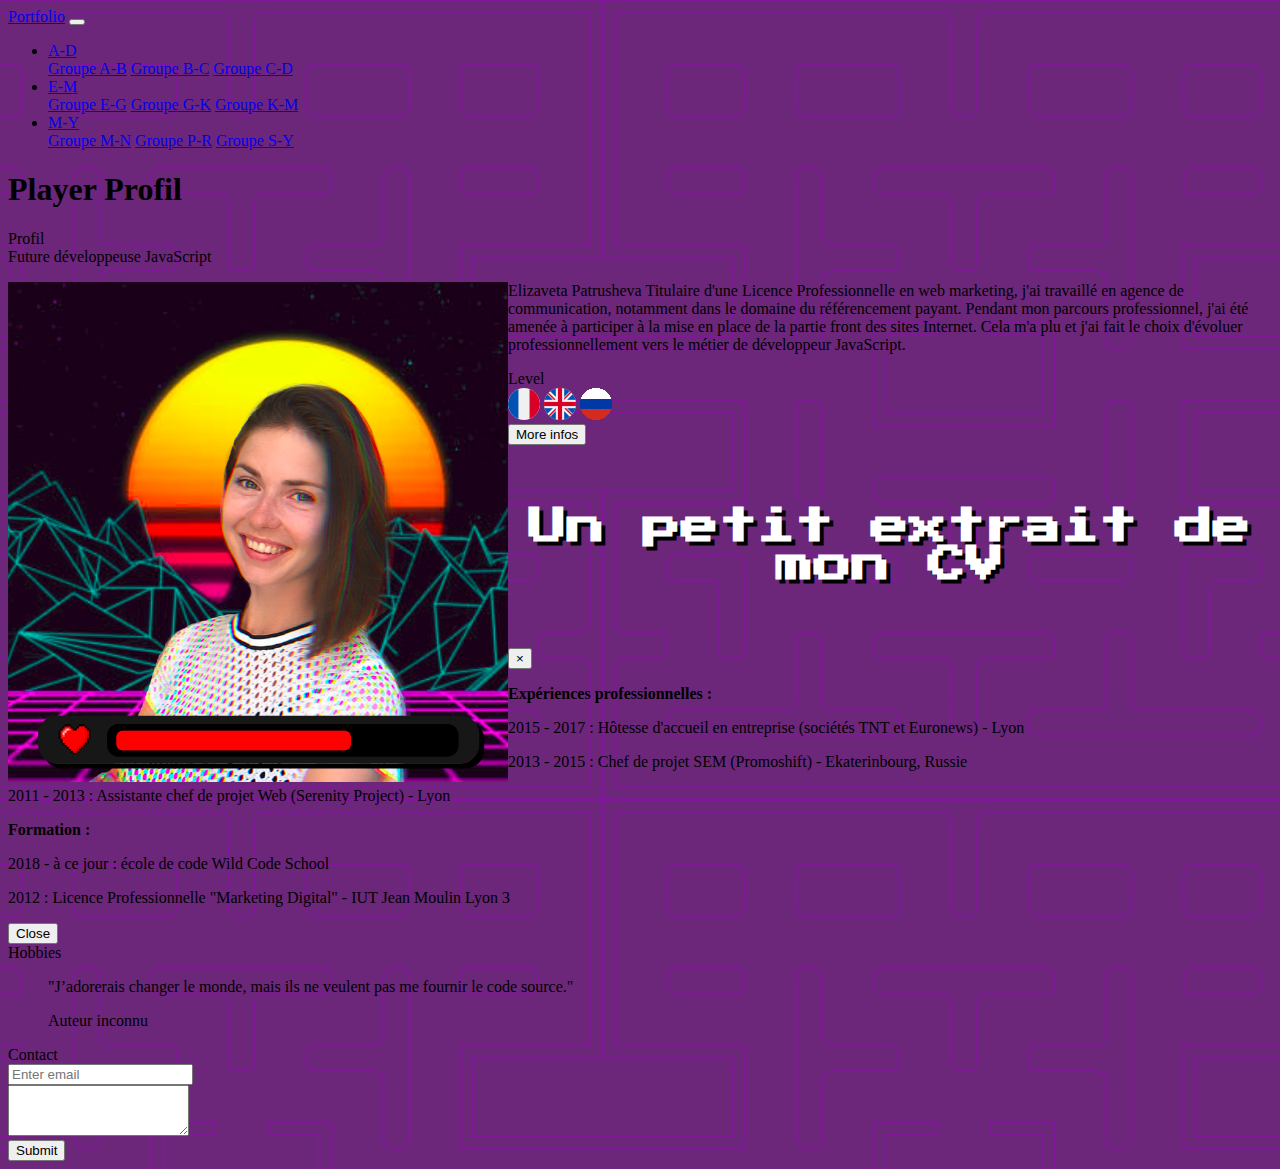
<file: ProfilPage_Lisa.html>
<!DOCTYPE html>
<html lang="en">

<head>
    <meta charset="UTF-8">
    <meta name="viewport" content="width=device-width, initial-scale=1.0">
    <meta http-equiv="X-UA-Compatible" content="ie=edge">


    <link rel="stylesheet" href="https://stackpath.bootstrapcdn.com/bootstrap/4.1.3/css/bootstrap.min.css" integrity="sha384-MCw98/SFnGE8fJT3GXwEOngsV7Zt27NXFoaoApmYm81iuXoPkFOJwJ8ERdknLPMO"
        crossorigin="anonymous">
    <link rel="stylesheet" href="https://use.fontawesome.com/releases/v5.3.1/css/all.css" integrity="sha384-mzrmE5qonljUremFsqc01SB46JvROS7bZs3IO2EmfFsd15uHvIt+Y8vEf7N7fWAU"
        crossorigin="anonymous">

    <link rel="stylesheet" type="text/css" href="style.css">
    <link href="https://fonts.googleapis.com/css?family=Cousine|Press+Start+2P" rel="stylesheet">


    <title>Portfolio Equipe 7</title>
</head>

<body>
    <!--NAVBAR START-->
    <div class="container-fluid" style="padding:0px;">
        <nav class="navbar navbar-expand-lg navbar-light bg-light">
            <a class="navbar-brand" href="#">Portfolio</a>
            <button class="navbar-toggler" type="button" data-toggle="collapse" data-target="#navbarNavDropdown" aria-controls="navbarNavDropdown"
                aria-expanded="false" aria-label="Toggle navigation">
                <span class="navbar-toggler-icon"></span>
            </button>
            <div class="collapse navbar-collapse" id="navbarNavDropdown">
                <ul class="navbar-nav ml-auto mr-5">
                    <li class="nav-item dropdown">
                        <a class="nav-link dropdown-toggle" href="#" id="groupe1" data-toggle="dropdown" aria-haspopup="true" aria-expanded="false">
                            A-D
                        </a>
                        <div class="dropdown-menu" aria-labelledby="groupe1">
                            <a class="dropdown-item" href="page1.html">Groupe A-B</a>
                            <a class="dropdown-item" href="page2.html">Groupe B-C</a>
                            <a class="dropdown-item" href="page3.html">Groupe C-D</a>
                        </div>
                    </li>

                    <li class="nav-item dropdown">
                        <a class="nav-link dropdown-toggle" href="#" id="groupe2" data-toggle="dropdown" aria-haspopup="true" aria-expanded="false">
                            E-M
                        </a>
                        <div class="dropdown-menu" aria-labelledby="groupe2">
                            <a class="dropdown-item" href="page4.html">Groupe E-G</a>
                            <a class="dropdown-item" href="page5.html">Groupe G-K</a>
                            <a class="dropdown-item" href="page6.html">Groupe K-M</a>
                        </div>
                    </li>

                    <li class="nav-item dropdown">
                        <a class="nav-link dropdown-toggle" href="#" id="groupe3" data-toggle="dropdown" aria-haspopup="true" aria-expanded="false">
                            M-Y
                        </a>
                        <div class="dropdown-menu" aria-labelledby="groupe3">
                            <a class="dropdown-item" href="page7.html">Groupe M-N</a>
                            <a class="dropdown-item" href="page8.html">Groupe P-R</a>
                            <a class="dropdown-item" href="page9.html">Groupe S-Y</a>
                        </div>
                    </li>
                </ul>
            </div>
        </nav>
    </div>
    <!--NAVBAR END-->

    <h1 class="profilPageTitle">Player Profil</h1>

    <section class="ProfilSection">
        <!--Profiles-->
        <div class="sectionNames">Profil</div>



        <div class="card maCarte">

            <div class="card-header myTitleCard">
                Future développeuse JavaScript
            </div>
            <div class="card-body">
                <p class="cardDescription textCard">
                    <img src="img/Lisa.png" alt="Image_Profil" class="profilePic" align="left">

                    <myName>Elizaveta Patrusheva</myName>
                    Titulaire d'une Licence Professionnelle en web marketing, j'ai travaillé en agence de communication, notamment dans le domaine
                    du référencement payant. Pendant mon parcours professionnel, j'ai été amenée à participer à la mise en
                    place de la partie front des sites Internet. Cela m'a plu et j'ai fait le choix d'évoluer professionnellement
                    vers le métier de développeur JavaScript.</p>

            </div>
        </div>
    </section>
    <!--Level-->
    <section class="LevelSection">
        <div class="sectionNames">Level</div>

        <div class="card maCarte">
            <div class="card-body">
                <div>
                    <div class="logoSpan">
                        <i class="fab fa-html5 fa-2x"></i>
                        <i class="fab fa-css3-alt fa-2x"></i>
                    </div>
                    <div class="progress m-2">
                        <div class="progress-bar progress-bar-striped progress-bar-animated progBar" role="progressbar" aria-valuenow="75" aria-valuemin="0"
                            aria-valuemax="100" style="width: 60%"></div>
                    </div>
                    <span>
                        <i class="fab fa-js-square fa-2x"></i>
                    </span>
                    <div class="progress m-2">
                        <div class="progress-bar progress-bar-striped progress-bar-animated progBar" role="progressbar" aria-valuenow="20" aria-valuemin="0"
                            aria-valuemax="100" style="width: 20%"></div>
                    </div>
                    <div>
                        <i class="fab fa-wordpress fa-2x"></i>
                        <i class="fab fa-joomla fa-2x"></i>
                    </div>
                    <div class="progress m-2">
                        <div class="progress-bar progress-bar-striped progress-bar-animated progBar" role="progressbar" aria-valuenow="5" aria-valuemin="0"
                            aria-valuemax="100" style="width: 60%"></div>
                    </div>
                    <div>
                        <i class="fab fa-php fa-2x"></i>
                    </div>
                    <div class="progress m-2">
                        <div class="progress-bar progress-bar-striped progress-bar-animated progBar" role="progressbar" aria-valuenow="1" aria-valuemin="0"
                            aria-valuemax="100" style="width: 5%"></div>
                    </div>
                </div>
                <div>
                    <div class="flagContainer">
                        <img src="img/france.png" alt="flag1">
                        <img src="img/united-kingdom.png" alt="flag2">
                        <img src="img/russie.png" alt="flag3">
                    </div>
                </div>
                <button type="button" class="btn btn-primary modalBtn" data-toggle="modal" data-target="#exampleModal">
                    More infos
                </button>
                <div class="modal fade" id="exampleModal" tabindex="-1" role="dialog" aria-labelledby="exampleModalLabel" aria-hidden="true">
                    <div class="modal-dialog" role="document">
                        <div class="modal-content">
                            <div class="modal-header">
                                <h5 class="modal-title" id="exampleModalLabel">Un petit extrait de mon CV</h5>
                                <button type="button" class="close" data-dismiss="modal" aria-label="Close">
                                    <span aria-hidden="true">&times;</span>
                                </button>
                            </div>
                            <div class="modal-body">
                                <p>
                                    <b>Expériences professionnelles : </b>
                                </p>
                                <p>2015 - 2017 : Hôtesse d'accueil en entreprise (sociétés TNT et Euronews) - Lyon</p>
                                <p>2013 - 2015 : Chef de projet SEM (Promoshift) - Ekaterinbourg, Russie</p>
                                <p>2011 - 2013 : Assistante chef de projet Web (Serenity Project) - Lyon</p>
                                <p>
                                    <b>Formation : </b>
                                </p>
                                <p>2018 - à ce jour : école de code Wild Code School</p>
                                <p>2012 : Licence Professionnelle "Marketing Digital" - IUT Jean Moulin Lyon 3</p>

                            </div>
                            <div class="modal-footer">
                                <button type="button" class="btn btn-secondary" data-dismiss="modal">Close</button>
                            </div>
                        </div>
                    </div>
                </div>

            </div>
        </div>
    </section>

    <!--Hobbies-->
    <section class="HobbiesSection">
        <div class="sectionNames">Hobbies</div>

        <div class="card maCarte">
            <div class="card-header hobbiesCardHeader">
                <i class="fas fa-book fa-2x"></i>
                <i class="fas fa-table-tennis fa-2x"></i>
                <i class="fas fa-paint-brush fa-2x"></i>
            </div>
            <div class="card-body">
                <blockquote class="blockquote mb-0">
                    <p>"J’adorerais changer le monde, mais ils ne veulent pas me fournir le code source."</p>
                    <div class="blockquote-footer">Auteur inconnu
                        <cite title="Source Title"></cite>
                    </div>
                </blockquote>
            </div>
        </div>
        <a href="../page7.html" class="blackLink">
            <i class="fas fa-arrow-circle-left fa-7x desktopVersion"></i>
        </a>
        <!--RETURN TO HOME BTN DESKTOP-->
    </section>

    <!--Contact-->
    <section class="ContactSection">
        <div class="sectionNames">Contact</div>

        <div class="card maCarte">
            <div class="card-header myTitleCard">
                <a href="https://www.linkedin.com/in/elizaveta-patrusheva/" class="blackLink" target="_blank">
                    <i class="fab fa-linkedin fa-2x socialNetworkLogo"></i>
                </a>
                <a href="https://github.com/LisaPa1" class="blackLink" target="_blank">
                    <i class="fab fa-github-square fa-2x socialNetworkLogo"></i>
                </a>
                <a href="https://www.viadeo.com/p/00253hme14yqbos" class="blackLink" target="_blank">
                    <i class="fab fa-viadeo-square fa-2x socialNetworkLogo"></i>
                </a>
            </div>

            <div class="card-body">
                <form>
                    <div class="form-group">
                        <input type="email" class="form-control" id="exampleInputEmail1" aria-describedby="emailHelp" placeholder="Enter email">
                    </div>
                    <div class="form-group">
                        <textarea class="form-control" id="exampleFormControlTextarea1" rows="3"></textarea>
                    </div>
                    <button type="submit" class="btn btn-primary submitBtn">Submit</button>
                </form>
            </div>
        </div>
    </section>

    <div class="ReturnArrowContainer">
        <a href="../page7.html" class="blackLink">
            <i class="fas fa-arrow-circle-left fa-3x mobileVersion"></i>
        </a>
        <!--RETURN TO HOME BTN MOBILE-->
    </div>



    <script src="https://code.jquery.com/jquery-3.3.1.slim.min.js" integrity="sha384-q8i/X+965DzO0rT7abK41JStQIAqVgRVzpbzo5smXKp4YfRvH+8abtTE1Pi6jizo"
        crossorigin="anonymous"></script>
    <script src="https://cdnjs.cloudflare.com/ajax/libs/popper.js/1.14.3/umd/popper.min.js" integrity="sha384-ZMP7rVo3mIykV+2+9J3UJ46jBk0WLaUAdn689aCwoqbBJiSnjAK/l8WvCWPIPm49"
        crossorigin="anonymous"></script>
    <script src="https://stackpath.bootstrapcdn.com/bootstrap/4.1.3/js/bootstrap.min.js" integrity="sha384-ChfqqxuZUCnJSK3+MXmPNIyE6ZbWh2IMqE241rYiqJxyMiZ6OW/JmZQ5stwEULTy"
        crossorigin="anonymous"></script>
</body>

</html>
</file>
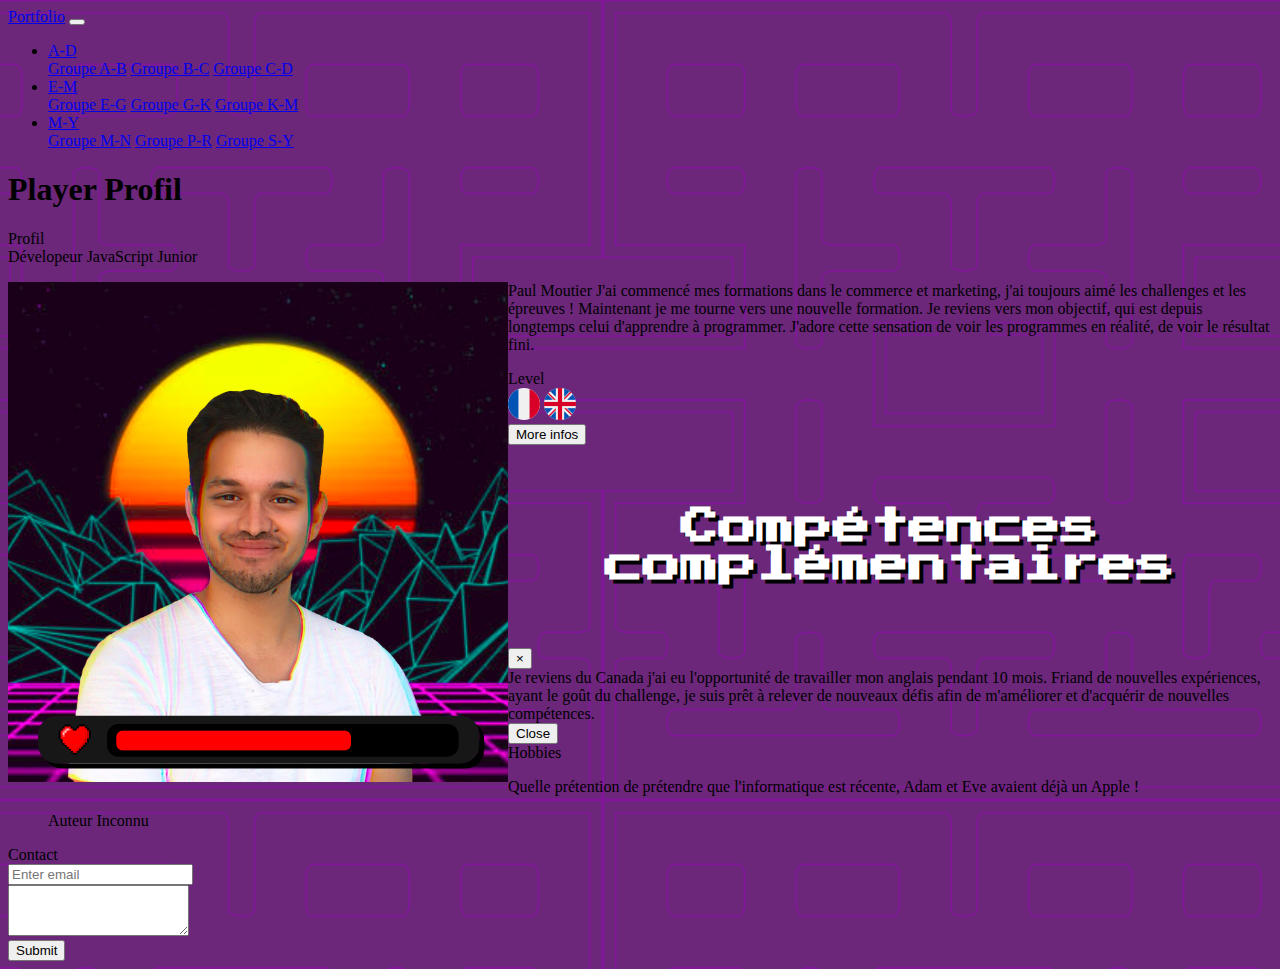
<file: ProfilPage_Paul.html>
<!DOCTYPE html>
<html lang="en">

<head>
    <meta charset="UTF-8">
    <meta name="viewport" content="width=device-width, initial-scale=1.0">
    <meta http-equiv="X-UA-Compatible" content="ie=edge">


    <link rel="stylesheet" href="https://stackpath.bootstrapcdn.com/bootstrap/4.1.3/css/bootstrap.min.css" integrity="sha384-MCw98/SFnGE8fJT3GXwEOngsV7Zt27NXFoaoApmYm81iuXoPkFOJwJ8ERdknLPMO"
        crossorigin="anonymous">
    <link rel="stylesheet" href="https://use.fontawesome.com/releases/v5.3.1/css/all.css" integrity="sha384-mzrmE5qonljUremFsqc01SB46JvROS7bZs3IO2EmfFsd15uHvIt+Y8vEf7N7fWAU"
        crossorigin="anonymous">

        <link rel="stylesheet" type="text/css" href="style.css">
        <link href="https://fonts.googleapis.com/css?family=Cousine|Press+Start+2P" rel="stylesheet">


    <title>Portfolio Equipe 7</title>
</head>

<body>
    <!--NAVBAR START-->
    <div class="container-fluid" style="padding:0px;">
    	<nav class="navbar navbar-expand-lg navbar-light bg-light">
     	  	 <a class="navbar-brand" href="#">Portfolio</a>
     		 <button class="navbar-toggler" type="button" data-toggle="collapse" data-target="#navbarNavDropdown" aria-controls="navbarNavDropdown" aria-expanded="false" aria-label="Toggle navigation">
   			 <span class="navbar-toggler-icon"></span>
     		 </button>
     		 <div class="collapse navbar-collapse" id="navbarNavDropdown">
   			 <ul class="navbar-nav ml-auto mr-5">
     				 <li class="nav-item dropdown">
                    	<a class="nav-link dropdown-toggle" href="#" id="groupe1" data-toggle="dropdown" aria-haspopup="true" aria-expanded="false">
                        	A-D
                    	</a>
                    	<div class="dropdown-menu" aria-labelledby="groupe1">
                        	<a class="dropdown-item" href="page1.html">Groupe A-B</a>
                        	<a class="dropdown-item" href="page2.html">Groupe B-C</a>
                        	<a class="dropdown-item" href="page3.html">Groupe C-D</a>
                    	</div>
                	</li>

     				 <li class="nav-item dropdown">
                    	<a class="nav-link dropdown-toggle" href="#" id="groupe2" data-toggle="dropdown" aria-haspopup="true" aria-expanded="false">
                        	E-M
                    	</a>
                    	<div class="dropdown-menu" aria-labelledby="groupe2">
                        	<a class="dropdown-item" href="page4.html">Groupe E-G</a>
                        	<a class="dropdown-item" href="page5.html">Groupe G-K</a>
                        	<a class="dropdown-item" href="page6.html">Groupe K-M</a>
                    	</div>
                	</li>

                	<li class="nav-item dropdown">
                    	<a class="nav-link dropdown-toggle" href="#" id="groupe3" data-toggle="dropdown" aria-haspopup="true" aria-expanded="false">
                        	M-Y
                    	</a>
                    	<div class="dropdown-menu" aria-labelledby="groupe3">
                        	<a class="dropdown-item" href="page7.html">Groupe M-N</a>
                        	<a class="dropdown-item" href="page8.html">Groupe P-R</a>
                        	<a class="dropdown-item" href="page9.html">Groupe S-Y</a>
                    	</div>
                	</li>
   			 </ul>
     		 </div>
   	 </nav>
    </div>

                </nav>
            </div>
    <!--NAVBAR END-->

    <h1 class="profilPageTitle">Player Profil</h1>

    <section class="ProfilSection">
    <!--Profiles-->
    <div class="sectionNames">Profil</div>



    <div class="card maCarte">

        <div class="card-header myTitleCard">
            Dévelopeur JavaScript Junior
        </div>
        <div class="card-body">
                <p class="cardDescription textCard">
                  <img src="img/Paul.png" alt="Image_Profil" class="profilePic" align="left" >

                    <myName>Paul Moutier</myName>
                    J'ai commencé mes formations dans le commerce et marketing, j'ai toujours aimé les challenges et les épreuves ! Maintenant je me tourne vers une nouvelle formation.
Je reviens vers mon objectif, qui est depuis longtemps celui d'apprendre à programmer. J'adore cette sensation de voir les programmes en réalité, de voir le résultat fini. </p>

        </div>
    </div>
    </section>
    <!--Level-->
    <section class="LevelSection">
    <div class="sectionNames">Level</div>

    <div class="card maCarte">
        <div class="card-body">
            <div>
                <div class="logoSpan"><i class="fab fa-html5 fa-2x"></i><i class="fab fa-css3-alt fa-2x"></i></div>
                <div class="progress m-2" >
                    <div class="progress-bar progress-bar-striped progress-bar-animated progBar" role="progressbar"
                        aria-valuenow="75" aria-valuemin="0" aria-valuemax="100" style="width: 50%"></div>
                </div>
                <span><i class="fab fa-js-square fa-2x"></i></span>
                <div class="progress m-2" >
                    <div class="progress-bar progress-bar-striped progress-bar-animated progBar" role="progressbar"
                        aria-valuenow="20" aria-valuemin="0" aria-valuemax="100" style="width: 15%"></div>
                </div>
                <div><i class="fab fa-java fa-2x"></i></div>
                <div class="progress m-2" >
                    <div class="progress-bar progress-bar-striped progress-bar-animated progBar" role="progressbar"
                        aria-valuenow="5" aria-valuemin="0" aria-valuemax="100" style="width: 1%"></div>
                </div>
                <div><i class="fab fa-php fa-2x"></i></div>
                <div class="progress m-2" >
                    <div class="progress-bar progress-bar-striped progress-bar-animated progBar" role="progressbar"
                        aria-valuenow="1" aria-valuemin="0" aria-valuemax="100" style="width: 2%"></div>
                </div>
            </div>
            <div>
                <div class="flagContainer">
                    <img src="img/france.png" alt="flag1">
                    <img src="img/united-kingdom.png" alt="flag2">
                    
                </div>
            </div>
            <button type="button" class="btn btn-primary modalBtn" data-toggle="modal" data-target="#exampleModal">
                More infos
            </button>
            <div class="modal fade" id="exampleModal" tabindex="-1" role="dialog" aria-labelledby="exampleModalLabel"
                aria-hidden="true">
                <div class="modal-dialog" role="document">
                    <div class="modal-content">
                        <div class="modal-header">
                            <h5 class="modal-title" id="exampleModalLabel">Compétences complémentaires</h5>
                            <button type="button" class="close" data-dismiss="modal" aria-label="Close">
                                <span aria-hidden="true">&times;</span>
                            </button>
                        </div>
                        <div class="modal-body">
                            Je reviens du Canada j'ai eu l'opportunité de travailler mon anglais pendant 10 mois. Friand de nouvelles expériences, ayant le goût du challenge, je suis prêt à relever de nouveaux défis afin de m'améliorer et d'acquérir de nouvelles compétences.  
                        </div>
                        <div class="modal-footer">
                            <button type="button" class="btn btn-secondary" data-dismiss="modal">Close</button>
                        </div>
                    </div>
                </div>
            </div>

        </div>
    </div>
    </section>

    <!--Hobbies-->
    <section class="HobbiesSection">
        <div class="sectionNames">Hobbies</div>

        <div class="card maCarte">
            <div class="card-header hobbiesCardHeader">
                <i class="fab fa-apple fa-2x"></i>
                <i class="fas fa-money-bill-alt fa-2x"></i>
                <i class="fas fa-film fa-2x"></i>
            </div>
            <div class="card-body">
                <blockquote class="blockquote mb-0">
                    <p>Quelle prétention de prétendre que l'informatique est récente, Adam et Eve avaient déjà un Apple !</p>
                    <div class="blockquote-footer">Auteur Inconnu <cite title="Source Title"></cite></div>
                </blockquote>
            </div>
        </div>
        <a href="../page7.html" class="blackLink"><i class="fas fa-arrow-circle-left fa-7x desktopVersion"></i></a><!--RETURN TO HOME BTN DESKTOP-->
    </section>

    <!--Contact-->
    <section class="ContactSection">
    <div class="sectionNames">Contact</div>

    <div class="card maCarte">
      <div class="card-header myTitleCard">
        <a href="https://www.linkedin.com/in/paul-moutier-09500a170/ " target="_blank" class="blackLink"><i class="fab fa-linkedin fa-2x socialNetworkLogo"></i></a>
        <a href="https://github.com/Paulmoutieralyon" target="_blank" class="blackLink"><i class="fab fa-github-square fa-2x socialNetworkLogo"></i></a>
        <a href="http://www.viadeo.com/p/002dea3m7su0iyh" target="_blank" class="blackLink"><i class="fab fa-viadeo-square fa-2x socialNetworkLogo"></i></a>
      </div>

        <div class="card-body">
            <form>
                <div class="form-group">
                    <input type="email" class="form-control" id="exampleInputEmail1" aria-describedby="emailHelp"
                        placeholder="Enter email">
                </div>
                <div class="form-group">
                    <textarea class="form-control" id="exampleFormControlTextarea1" rows="3"></textarea>
                </div>
                <button type="submit" class="btn btn-primary submitBtn">Submit</button>
            </form>
        </div>
    </div>
    </section>

    <div class="ReturnArrowContainer">
        <a href="../page7.html" class="blackLink"><i class="fas fa-arrow-circle-left fa-3x mobileVersion"></i></a><!--RETURN TO HOME BTN MOBILE-->
    </div>



    <script src="https://code.jquery.com/jquery-3.3.1.slim.min.js" integrity="sha384-q8i/X+965DzO0rT7abK41JStQIAqVgRVzpbzo5smXKp4YfRvH+8abtTE1Pi6jizo"
        crossorigin="anonymous"></script>
    <script src="https://cdnjs.cloudflare.com/ajax/libs/popper.js/1.14.3/umd/popper.min.js" integrity="sha384-ZMP7rVo3mIykV+2+9J3UJ46jBk0WLaUAdn689aCwoqbBJiSnjAK/l8WvCWPIPm49"
        crossorigin="anonymous"></script>
    <script src="https://stackpath.bootstrapcdn.com/bootstrap/4.1.3/js/bootstrap.min.js" integrity="sha384-ChfqqxuZUCnJSK3+MXmPNIyE6ZbWh2IMqE241rYiqJxyMiZ6OW/JmZQ5stwEULTy"
        crossorigin="anonymous"></script>
</body>

</html>
</file>
<file: style.css>
@font-face {
  font-family: "Press Start 2P", cursive;
  src: url(https://fonts.googleapis.com/css?family=Press+Start+2p);
}

@font-face {
  font-family: "VT323", monospace;
  src: url(https://fonts.googleapis.com/css?family=VT323);
}


body {
  background-image: url("img/fond.png");
  background-size: 100%;
  background-repeat: repeat;
}

h5 {
  font-family: "Press Start 2P";
  font-size: 3vw;
  text-shadow: 4px 4px 0 #000;
  text-align: center;
  color: white;
  margin-top: 5%;
}
.taillelogo {
  width: 95%;
  text-align: right;
  
}


.text-center {
  width: 60%;
  text-align: center;
}

.notrelogo {
  background-image: url("img/logo.png");
  height: 100%;
}



.blocprofil {
  display: flex;
  justify-content: space-around;
  align-items: center;
  color: white;
  max-width: 250px;
  text-align: center;
  position: relative;
  width: 80%;
  margin: auto;
  border: none;
  margin-top: 15%;
}

.nomprofil {
  color: white;
  position: absolute;
  width: 100%;
  left: 0%;
  text-align: center;
  font-family: "Press Start 2P";
  font-size: 30px;

}

.fondNoir{
  background-color: black;
  padding: 5px;
}

/* HOVER LISA */
.hauteurLienProfil {
  height: 300px;
  width: 300px;
}

.Bg-imglisa {
  margin: 0 auto;
  position: relative;
  background-image: url("img/Lisa1.jpg");
  background-repeat: no-repeat;
  background-size: cover;
  top: 0;
  left: 0;
  z-index: 99;
  width: 300px;
  height: 300px;
  transition: background-image 1s ease-in-out;
  border-radius: 15px;
  display: flex;
  justify-content: center;
  align-items: center;
}

.card:hover .Bg-imglisa {
  position: relative;
  background-image: url("img/Lisa.png");
  background-repeat: no-repeat;
  background-size: cover;
}

/* HOVER AYMERIC */

.Bg-imgaymeric {
  margin: 0 auto;
  position: relative;
  background-image: url("img/Aymeric1.jpg");
  background-repeat: no-repeat;
  background-size: cover;
  top: 0;
  left: 0;
  z-index: 99;
  width: 300px;
  height: 300px;
  transition: background-image 1s ease-in-out;
  border-radius: 15px;
  display: flex;
  justify-content: center;
  align-items: center;
}

.card:hover .Bg-imgaymeric {
  position: relative;
  background-image: url("img/Aymeric.png");
  background-repeat: no-repeat;
  background-size: cover;
}

/* HOVER CELINE */

.Bg-imgceline {
  margin: 0 auto;
  position: relative;
  background-image: url("img/Celine1.jpg");
  background-repeat: no-repeat;
  background-size: cover;
  top: 0;
  left: 0;
  z-index: 99;
  width: 300px;
  height: 300px;
  transition: background-image 1s ease-in-out;
  border-radius: 15px;
  display: flex;
  justify-content: center;
  align-items: center;
}

.card:hover .Bg-imgceline {
  position: relative;
  background-image: url("img/Celine.png");
  background-repeat: no-repeat;
  background-size: cover;
}

/* HOVER PAUL */

.Bg-imgpaul {
  margin: 0 auto;
  position: relative;
  background-image: url("img/Paul1.jpg");
  background-repeat: no-repeat;
  background-size: cover;
  top: 0;
  left: 0;
  z-index: 99;
  width: 300px;
  height: 300px;
  transition: background-image 1s ease-in-out;
  border-radius: 15px;
  display: flex;
  justify-content: center;
  align-items: center;
}

.card:hover .Bg-imgpaul {
  position: relative;
  background-image: url("img/Paul.png");
  background-repeat: no-repeat;
  background-size: cover;
}

/* HOVER KAPUCINE */

.Bg-imgkapucine {
  margin: 0 auto;
  position: relative;
  background-image: url("img/Kapucine1.jpg");
  background-repeat: no-repeat;
  background-size: cover;
  top: 0;
  left: 0;
  z-index: 99;
  width: 300px;
  height: 300px;
  transition: background-image 1s ease-in-out;
  border-radius: 15px;
  display: flex;
  justify-content: center;
  align-items: center;
}

.card:hover .Bg-imgkapucine {
  position: relative;
  background-image: url("img/Kapucine.png");
  background-repeat: no-repeat;
  background-size: cover;
}

/* HOVER IOANNIS */

.Bg-imgioannis {
  margin: 0 auto;
  position: relative;
  background-image: url("img/Ioannis1.jpg");
  background-repeat: no-repeat;
  background-size: cover;
  top: 0;
  left: 0;
  z-index: 99;
  width: 300px;
  height: 300px;
  transition: background-image 1s ease-in-out;
  border-radius: 15px;
  display: flex;
  justify-content: center;
  align-items: center;
}

.card:hover .Bg-imgioannis {
  position: relative;
  background-image: url("img/Ioannis.png");
  background-repeat: no-repeat;
  background-size: cover;
}
</file>
